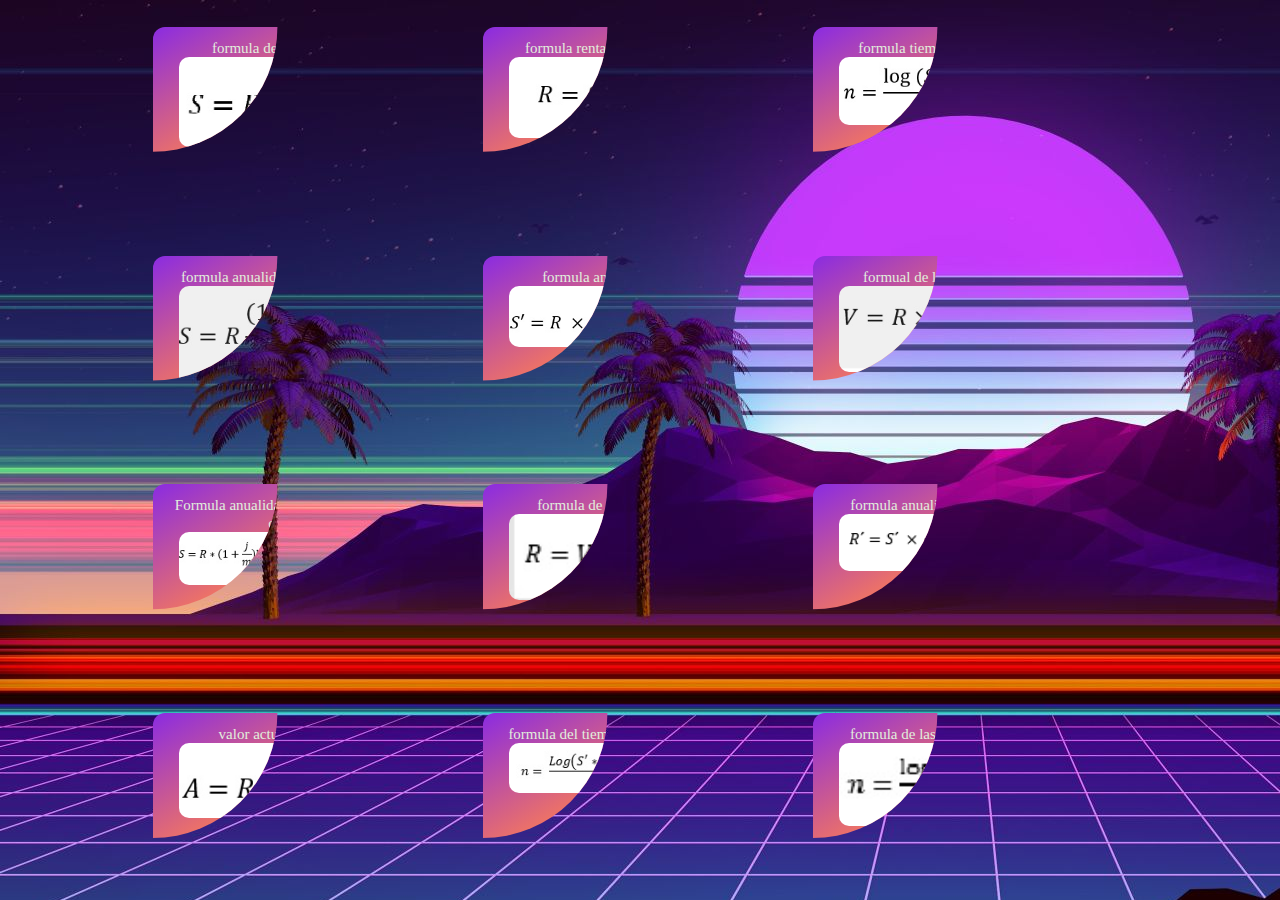
<file: index.html>
<!DOCTYPE html>
<html lang="en">
<head>
    <meta charset="UTF-8">
    <meta name="viewport" content="width=device-width, initial-scale=1.0">
    <title>calculadora de anualidades</title>
     <link rel="stylesheet" href="./css/style.css">

</head>

<body>
    <main>
        
        <div class="contenedor">
            <a href="./paginas/vencidas.html">
                formula de anualidades vencidas
                <img src="./imagenes/anualidades vencidas - copia (2).jpg" alt="formula de la renta">
            </a>
        </div>
        
        <div class="contenedor">
            <a href="./paginas/renta.html">
                formula renta de anualidades vencidas
                <img src="./imagenes/anualidades_vecidas.jpg" alt="formula de la renta">
            </a>
        </div>
        
        <div class="contenedor">
            <a href="./paginas/tiempo.html">
                formula tiempo anualidades vencidas
                <img src="./imagenes/tiempo-anualidaes-vencidas.jpg" alt="formula anualidades vensidas">
            </a>
        </div>
        
        <div class="contenedor">
            <a href="./paginas/valor-actual.html">
                formula anualidades vencidas capitalizable 
                <img src="./imagenes/valor-actual.jpg" alt="formula anualidades vensidas">
            </a>
        </div>
        
        <div class="contenedor">
            <a href="./paginas/delantadas.html">
                formula anualidades adelantadas
                <img src="./imagenes/anualidades_adelantadas.jpg" alt="formula anualidades vensidas">
            </a>
        </div>
        
        <div class="contenedor">
            <a href="./paginas/amortizaciones.html">
                formual de la amortizacion (monto)
                <img src="./imagenes/amortisaciones.jpg" alt="formula anualidades vensidas">
            </a>
        </div>

        <div class="contenedor">
            <a href="./paginas/f-a-a-masdeunacapitalizacion.html">
                Formula anualidades adelantadas mas de una capitalizacion 
                <img src="./imagenes/formula de anualidades adelantadas mas de una capitalizacion.jpg" alt="formula anualidades vensidas">
            </a>
        </div>
        <div class="contenedor">
            <a href="./paginas/for-g-monto.html">
                formula de la amortizacion (renta)
                <img src="./imagenes/formula amortizaciones (renta).jpg" alt="formula anualidades vensidas">
            </a>
        </div>
        <div class="contenedor">
            <a href="./paginas/for-adel-rent.html">
                formula anualidades adelantadas (renta)
                <img src="./imagenes/for-anual-adel-(reanta).jpg" alt="formula anualidades vensidas">
            </a>
        </div>
        <div class="contenedor">
            <a href="./paginas/for-val-actual.html">
                valor actual una capitalizacion
                <img src="./imagenes/valor actual sola una capitalizacion1.jpg" alt="formula anualidades vensidas">
            </a>
        </div>    
            <div class="contenedor">
                <a href="./paginas/for-del-tiem-a-adel.html">
                    formula del tiempo anualidades adelantadas
                    <img src="./imagenes/formula del tiempo anualidades adelantadas31.jpg" alt="formula anualidades vensidas">
                </a>
        </div>
        <div class="contenedor">
            <a href="./paginas/fo-amor-(periodo).html">
                formula de las amortizaciones (periodo)
                <img src="./imagenes/formula dde la amortizacion (periodo).jpg" alt="formula anualidades vensidas">
            </a>
    </div>
        
    </main>
  
</body>
</html>
</file>
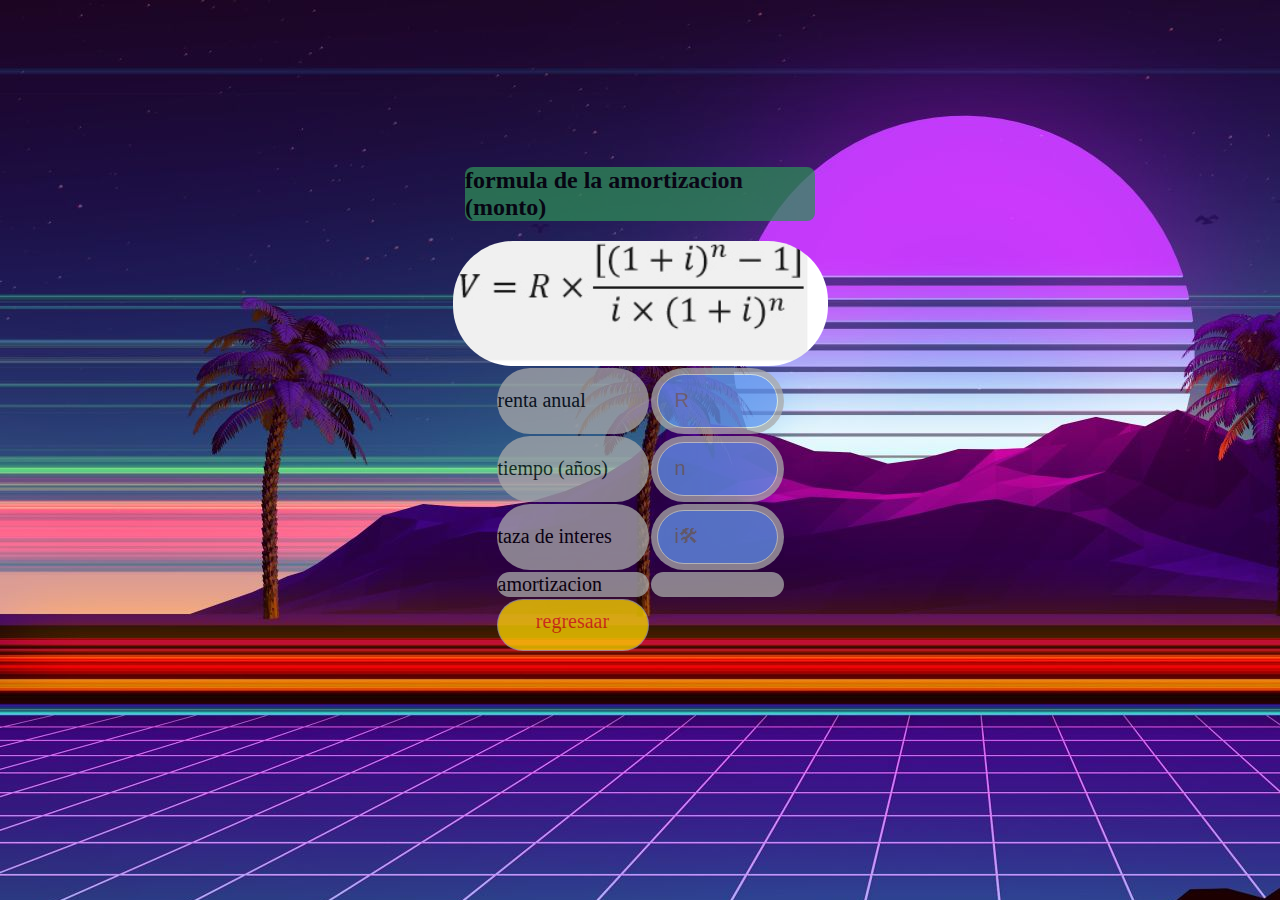
<file: paginas/amortizaciones.html>
<!DOCTYPE html>
<html lang="en">
<head>
    <meta charset="UTF-8">
    <meta name="viewport" content="width=device-width, initial-scale=1.0">
    <title>formula de las anualidades vencidas</title>
    <link rel="stylesheet" href="../css/style.css">
</head>

<body>
    <section>
        <h2>formula de la amortizacion (monto)</h2>
        <img src="../imagenes/amortisaciones.jpg" alt="amortizacion">
        <form name="amortizaciones" action="">
            <table>
                <tr>
                    <td>renta anual</td>
                    <td>
                        <input name="renta" placeholder="R" type="number">
                    </td>
                </tr>
                <tr>
                    <td>tiempo (años)</td>
                    <td>
                        <input name="tiempo" placeholder="n" type="number">
                    </td>
                </tr>
                <tr>
                    <td>taza de interes</td>
                    <td>
                        <input name="interes" placeholder="i🛠" type="number">
                    </td>
                </tr>
                <tr>
                    <td>amortizacion</td>
                    <td>
                        <p  id="amortizaciones" > </p>
                    </td>
                </tr>
                <tr>
                    <td>
                        <a class="boton-regresar" href="../index.html">regresaar</a>
                    </td>
                </tr>
            </table>
        </form>
    </section>

  <script src="../JavaScript/amortizaciones.js"></script>

</body>

</html>
</file>
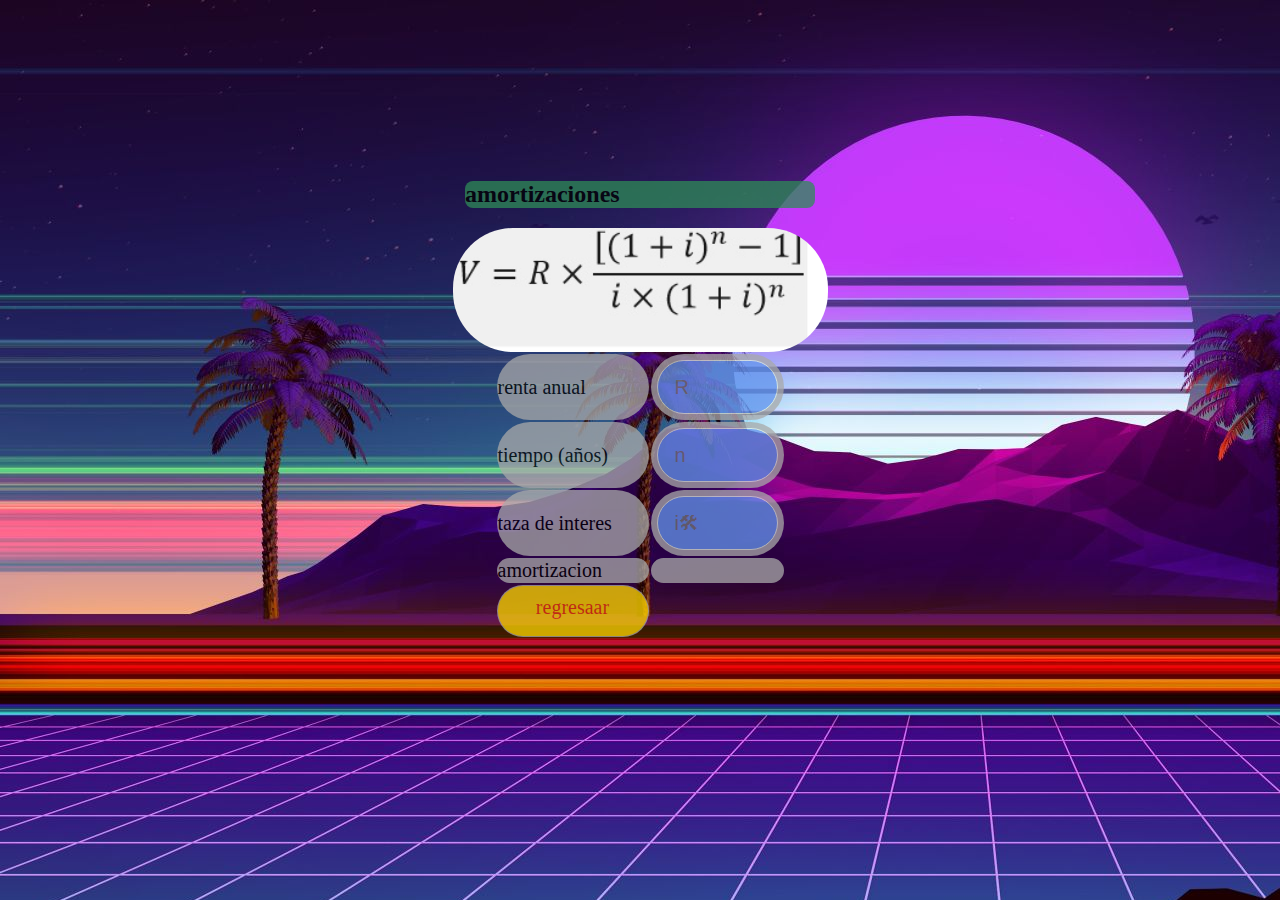
<file: paginas/cal-del-tiempo.html>
<!DOCTYPE html>
<html lang="en">
<head>
    <meta charset="UTF-8">
    <meta name="viewport" content="width=device-width, initial-scale=1.0">
    <title>formula de las anualidades vencidas</title>
    <link rel="stylesheet" href="../css/style.css">
</head>

<body>
    <section>
        <h2>amortizaciones</h2>
        <img src="../imagenes/amortisaciones.jpg" alt="amortizacion">
        <form name="amortizaciones" action="">
            <table>
                <tr>
                    <td>renta anual</td>
                    <td>
                        <input name="renta" placeholder="R" type="number">
                    </td>
                </tr>
                <tr>
                    <td>tiempo (años)</td>
                    <td>
                        <input name="tiempo" placeholder="n" type="number">
                    </td>
                </tr>
                <tr>
                    <td>taza de interes</td>
                    <td>
                        <input name="interes" placeholder="i🛠" type="number">
                    </td>
                </tr>
                <tr>
                    <td>amortizacion</td>
                    <td>
                        <p  id="amortizaciones" > </p>
                    </td>
                </tr>
                <tr>
                    <td>
                        <a class="boton-regresar" href="../index.html">regresaar</a>
                    </td>
                </tr>
            </table>
        </form>
    </section>

  <script src="../JavaScript/amortizaciones.js"></script>

</body>

</html>
</file>
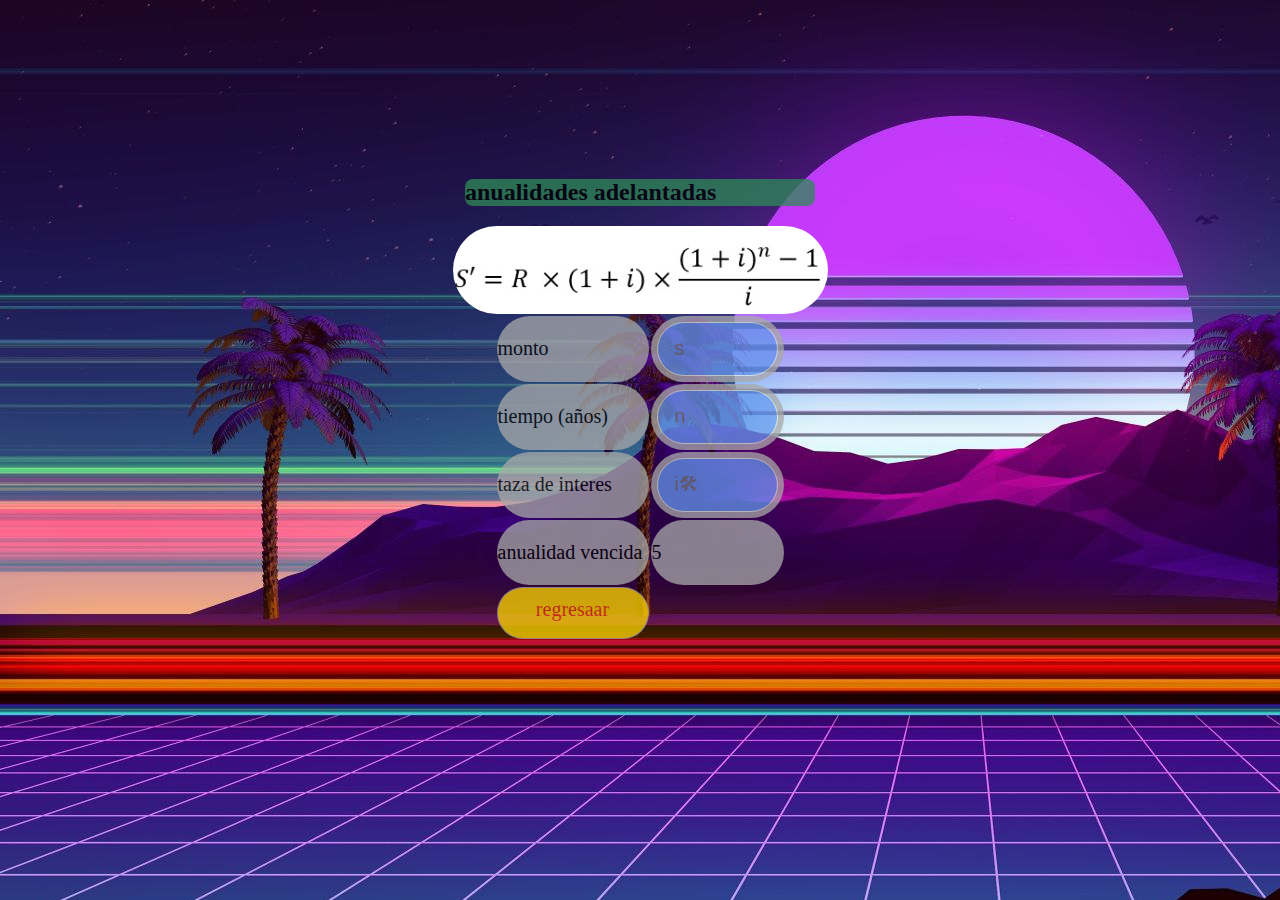
<file: paginas/delantadas.html>
<!DOCTYPE html>
<html lang="en">
<head>
    <meta charset="UTF-8">
    <meta name="viewport" content="width=device-width, initial-scale=1.0">
    <title>formula de las anualidades vencidas renta</title>
    <link rel="stylesheet" href="../css/style.css">
</head>

<body>
    <section>
        <h2>anualidades adelantadas</h2>
        <img src="../imagenes/anualidades_adelantadas.jpg" alt="formula de anualidades vencidas">
        <form name="adelantadas" action="">
            <table>
                <tr>
                    <td>monto</td>
                    <td>
                        <input name="renta" placeholder="s" type="number">
                    </td>
                </tr>
                <tr>
                    <td>tiempo (años)</td>
                    <td>
                        <input name="tiempo" placeholder="n" type="number">
                    </td>
                </tr>
                <tr>
                    <td>taza de interes</td>
                    <td>
                        <input name="interes" placeholder="i🛠" type="number">
                    </td>
                </tr>
                <tr>
                    <td>anualidad vencida</td>
                    <td>
                        <p  id="adelantadas" > 5 </p>
                    </td>
                </tr>
                <tr>
                    <td>
                        <a class="boton-regresar" href="../index.html">regresaar</a>
                    </td>
                </tr>
            </table>
        </form>
    </section>

  <script src="../JavaScript/adelantadas.js"></script>

</body>

</html>
</file>
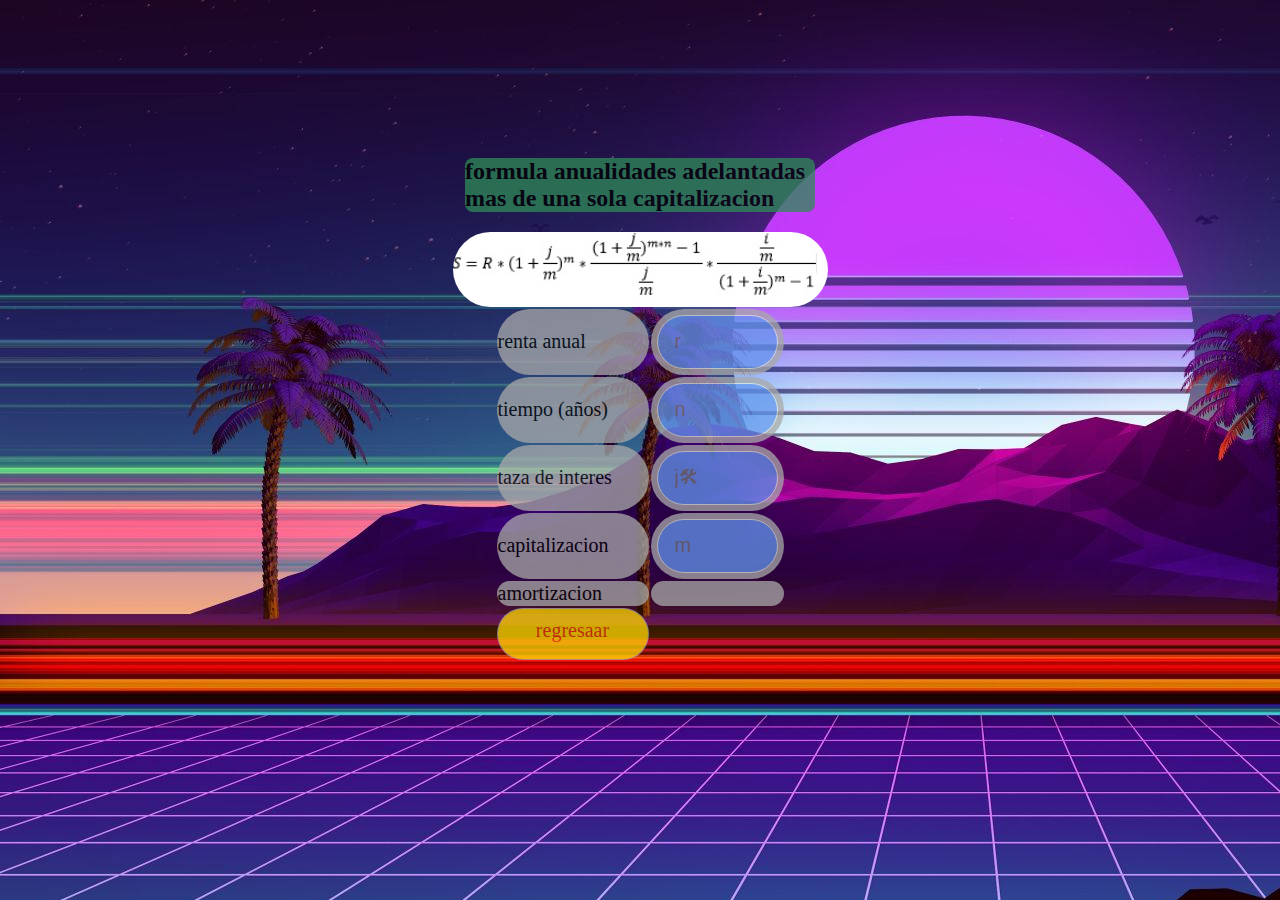
<file: paginas/f-a-a-masdeunacapitalizacion.html>
<!DOCTYPE html>
<html lang="en">
<head>
    <meta charset="UTF-8">
    <meta name="viewport" content="width=device-width, initial-scale=1.0">
    <title>formula de las anualidades vencidas</title>
    <link rel="stylesheet" href="../css/style.css">
</head>

<body>
    <section>
        <h2>formula anualidades adelantadas mas de una sola capitalizacion</h2>
        <img src="../imagenes/formula de anualidades adelantadas mas de una capitalizacion.jpg" alt="amortizacion">
        <form name="anualidadesadelantadas" action="">
            <table>
                <tr>
                    <td>renta anual</td>
                    <td>
                        <input name="renta" placeholder="r" type="number">
                    </td>
                </tr>
                <tr>
                    <td>tiempo (años)</td>
                    <td>
                        <input name="tiempo" placeholder="n" type="number">
                    </td>
                </tr>
                <tr>
                    <td>taza de interes</td>
                    <td>
                        <input name="interes" placeholder="j🛠" type="number">
                    </td>
                </tr>
                <tr>
                    <td>capitalizacion</td>
                    <td>
                        <input name="capitalizacion" placeholder="m" type="number">
                    </td>
                </tr>
                <tr>
                    <td>amortizacion</td>
                    <td>
                        <p  id="anualidades_adelantadas" > </p>
                    </td>
                </tr>
                <tr>
                    <td>
                        <a class="boton-regresar" href="../index.html">regresaar</a>
                    </td>
                </tr>
            </table>
        </form>
    </section>

  <script src="../JavaScript/f-a-a-masdeunacapitalizacon.js"></script>

</body>

</html>
</file>
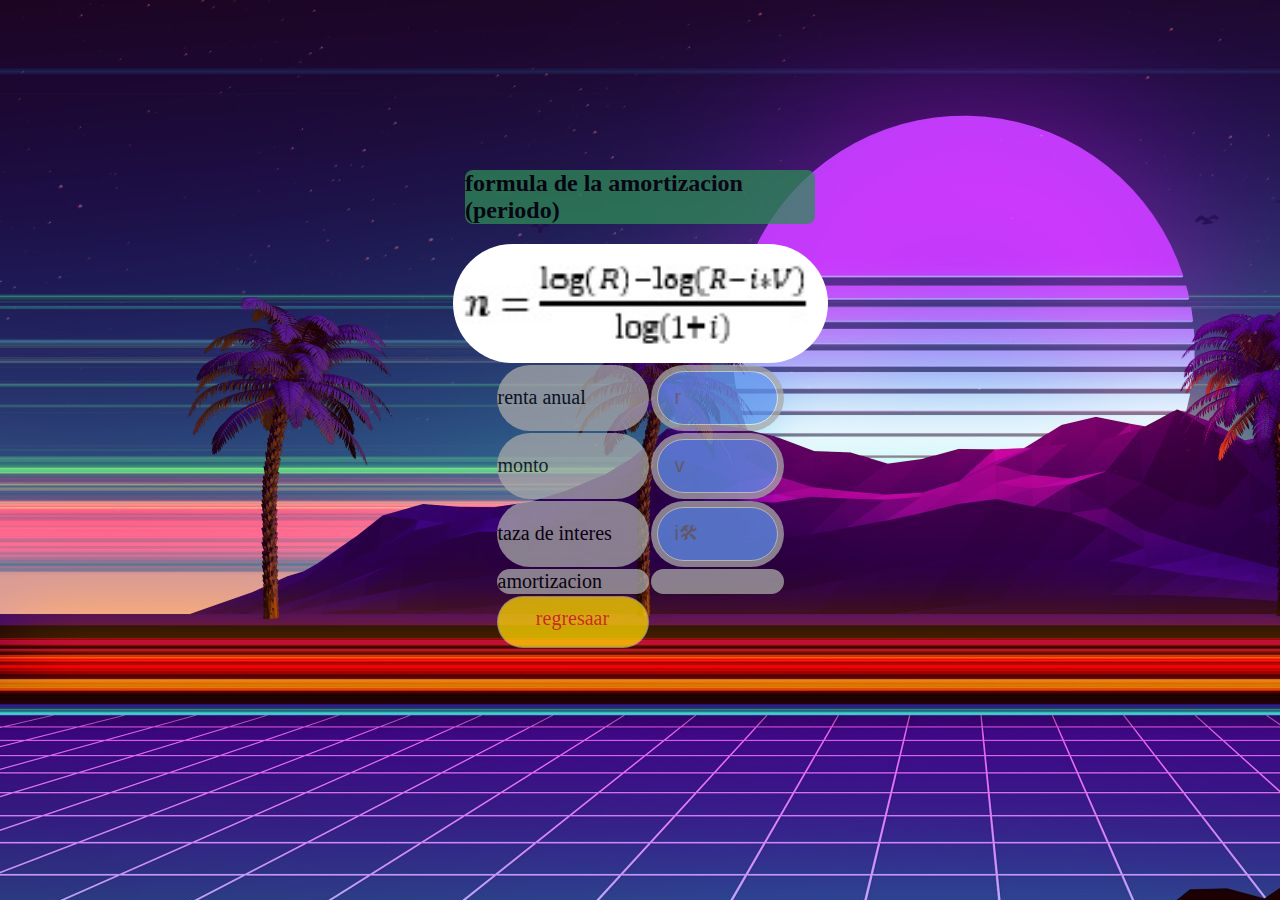
<file: paginas/fo-amor-(periodo).html>
<!DOCTYPE html>
<html lang="en">
<head>
    <meta charset="UTF-8">
    <meta name="viewport" content="width=device-width, initial-scale=1.0">
    <title>formula de las anualidades vencidas</title>
    <link rel="stylesheet" href="../css/style.css">
</head>

<body>
    <section>
        <h2>formula de la amortizacion (periodo)</h2>
        <img src="../imagenes/formula dde la amortizacion (periodo).jpg" alt="periodo">
        <form name="periodo" action="">
            <table>
                <tr>
                    <td>renta anual</td>
                    <td>
                        <input name="renta" placeholder="r" type="number">
                    </td>
                </tr>
                <tr>
                    <td>monto</td>
                    <td>
                        <input name="monto" placeholder="v" type="number">
                    </td>
                </tr>
              
                <tr>
                    <td>taza de interes</td>
                    <td>
                        <input name="interes" placeholder="i🛠" type="number">
                    </td>
                </tr>
                <tr>
                    <td>amortizacion</td>
                    <td>
                        <p  id="periodo" > </p>
                    </td>
                </tr>
                <tr>
                    <td>
                        <a class="boton-regresar" href="../index.html">regresaar</a>
                    </td>
                </tr>
            </table>
        </form>
    </section>

  <script src="../JavaScript/for-de-periodo.js"></script>

</body>

</html>
</file>
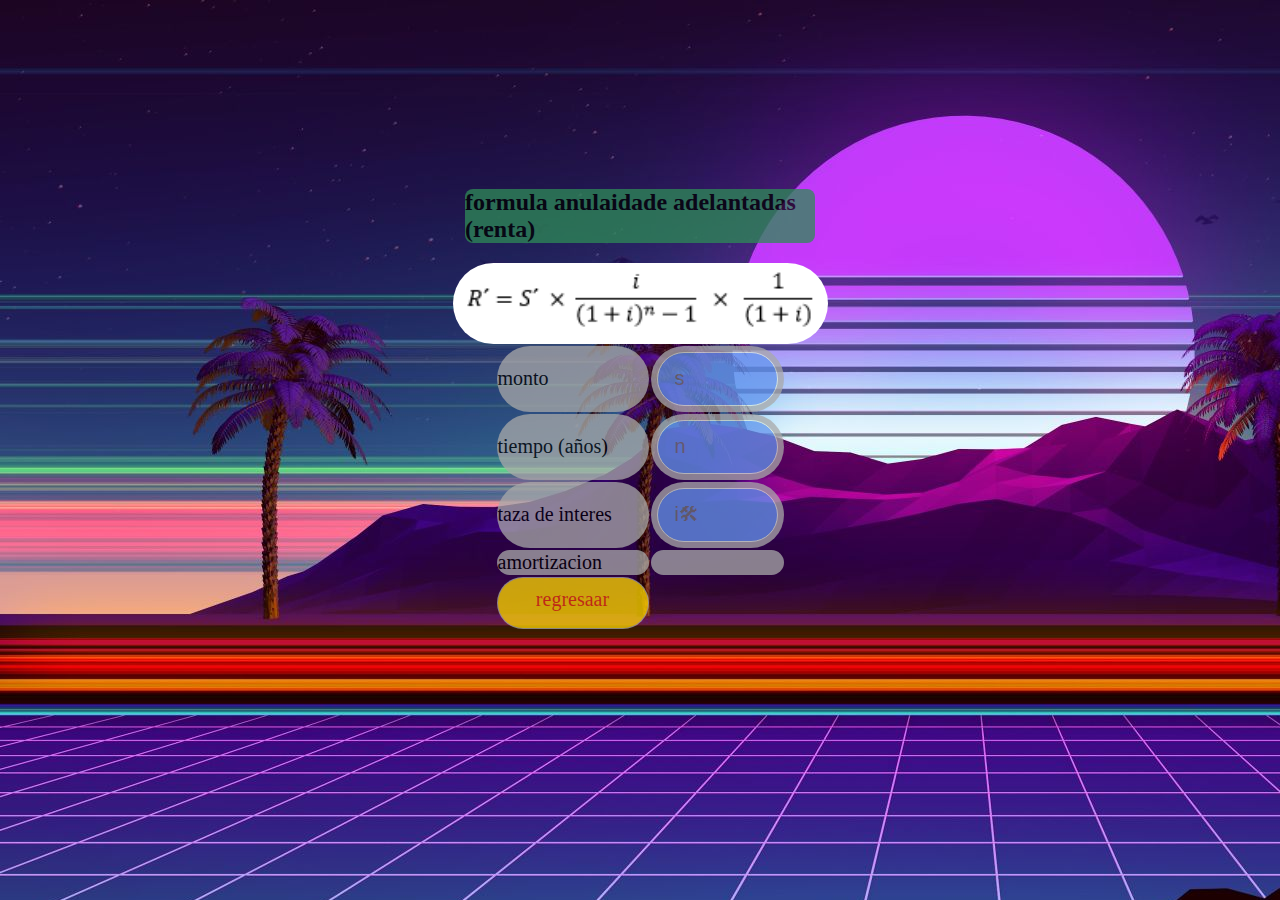
<file: paginas/for-adel-rent.html>
<!DOCTYPE html>
<html lang="en">
<head>
    <meta charset="UTF-8">
    <meta name="viewport" content="width=device-width, initial-scale=1.0">
    <title>formula de las anualidades vencidas</title>
    <link rel="stylesheet" href="../css/style.css">
</head>

<body>
    <section>
        <h2>formula anulaidade adelantadas (renta)</h2>
        <img src="../imagenes/for-anual-adel-(reanta).jpg" alt="amortizacion">
        <form name="rentaanual" action="">
            <table>
                <tr>
                    <td>monto</td>
                    <td>
                        <input name="monto" placeholder="s" type="number">
                    </td>
                </tr>
                <tr>
                    <td>tiempo (años)</td>
                    <td>
                        <input name="tiempo" placeholder="n" type="number">
                    </td>
                </tr>
                <tr>
                    <td>taza de interes</td>
                    <td>
                        <input name="interes" placeholder="i🛠" type="number">
                    </td>
                </tr>
                <tr>
                    <td>amortizacion</td>
                    <td>
                        <p  id="rentaanual" > </p>
                    </td>
                </tr>
                <tr>
                    <td>
                        <a class="boton-regresar" href="../index.html">regresaar</a>
                    </td>
                </tr>
            </table>
        </form>
    </section>

  <script src="../JavaScript/For-an-adel-rent.js"></script>

</body>

</html>
</file>
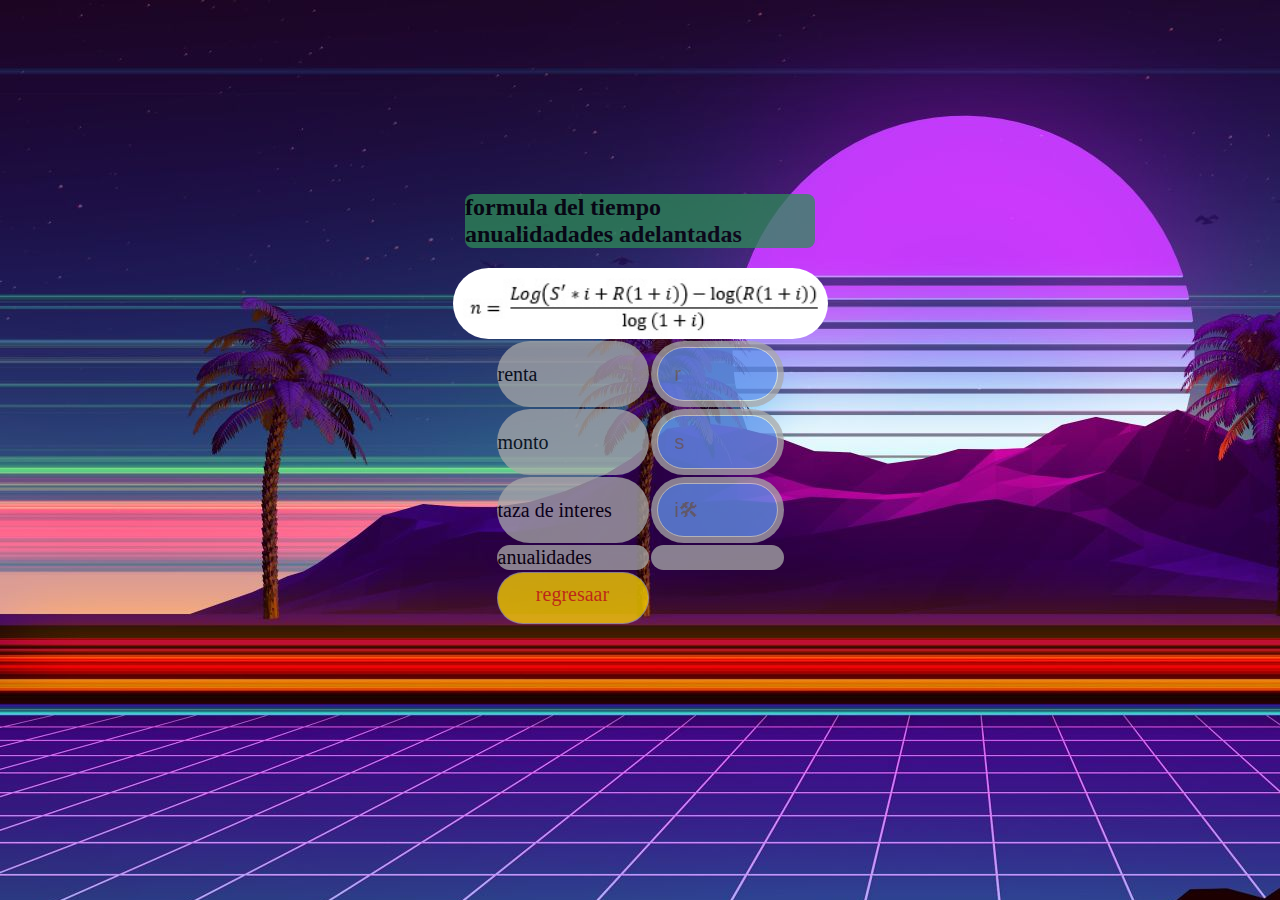
<file: paginas/for-del-tiem-a-adel.html>
<!DOCTYPE html>
<html lang="en">
<head>
    <meta charset="UTF-8">
    <meta name="viewport" content="width=device-width, initial-scale=1.0">
    <title>formula de las anualidades vencidas</title>
    <link rel="stylesheet" href="../css/style.css">
</head>

<body>
    <section>
        <h2>formula del tiempo anualidadades adelantadas</h2>
        <img src="../imagenes/formula del tiempo anualidades adelantadas31.jpg" alt="amortizacion">
        <form name="fordeltiemanuladel" action="">
            <table>
                <tr>
                    <td>renta</td>
                    <td>
                        <input name="renta" placeholder="r" type="number">
                    </td>
                </tr>
                <tr>
                    <td>monto</td>
                    <td>
                        <input name="monto" placeholder="s" type="number">
                    </td>
                </tr>
               
                <tr>
                    <td>taza de interes</td>
                    <td>
                        <input name="interes" placeholder="i🛠" type="number">
                    </td>
                </tr>
                <tr>
                    <td>anualidades</td>
                    <td>
                        <p  id="fordeltiemanuladel" > </p>
                    </td>
                </tr>
                <tr>
                    <td>
                        <a class="boton-regresar" href="../index.html">regresaar</a>
                    </td>
                </tr>
            </table>
        </form>
    </section>

  <script src="../JavaScript/fordeltiemanuadel.js"></script>

</body>

</html>
</file>
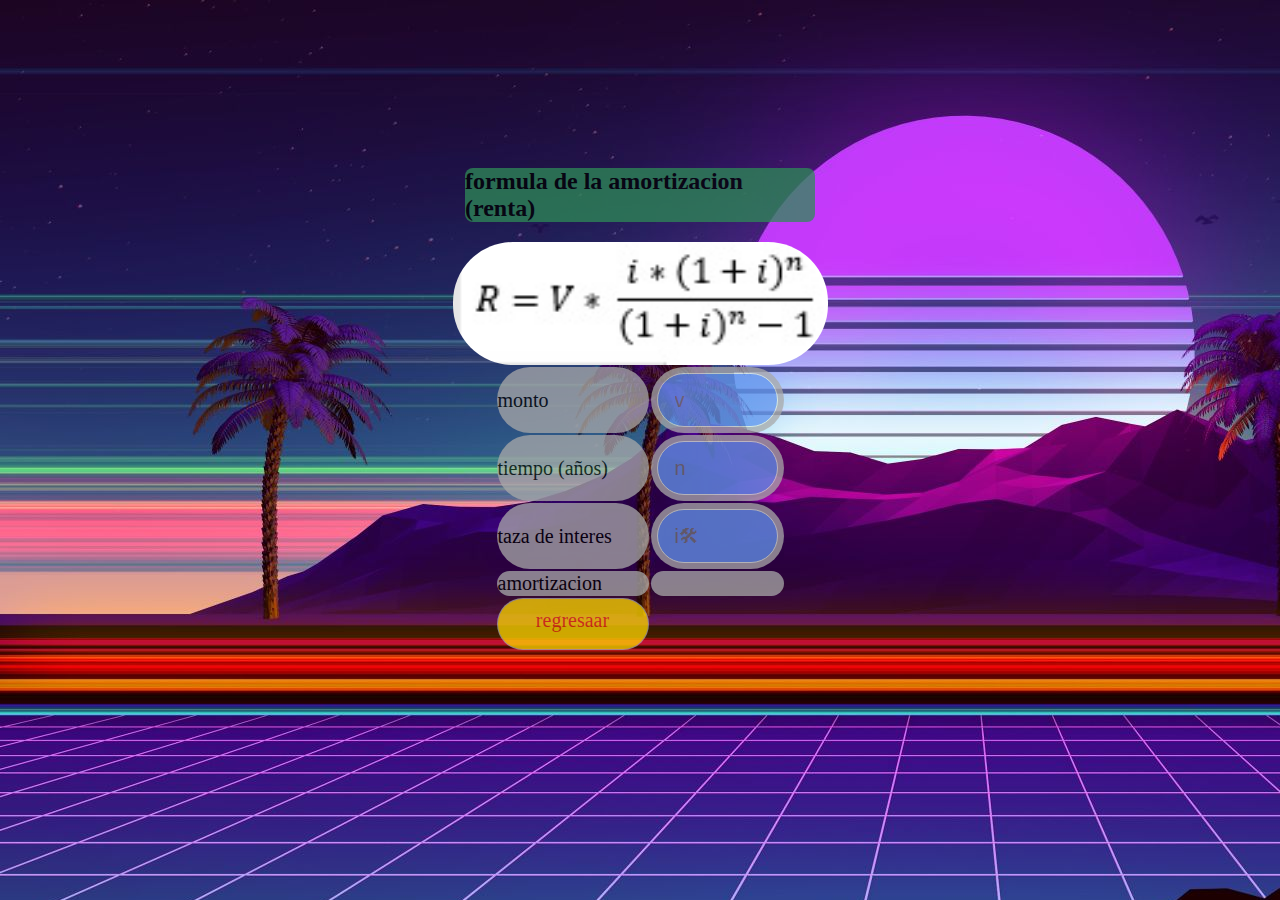
<file: paginas/for-g-monto.html>
<!DOCTYPE html>
<html lang="en">
<head>
    <meta charset="UTF-8">
    <meta name="viewport" content="width=device-width, initial-scale=1.0">
    <title>formula de las anualidades vencidas</title>
    <link rel="stylesheet" href="../css/style.css">
</head>

<body>
    <section>
        <h2>formula de la amortizacion (renta)</h2>
        <img src="../imagenes/formula amortizaciones (renta).jpg" alt="gennermonto">
        <form name="gennermonto" action="">
            <table>
                <tr>
                    <td>monto</td>
                    <td>
                        <input name="monto" placeholder="v" type="number">
                    </td>
                </tr>
                <tr>
                    <td>tiempo (años)</td>
                    <td>
                        <input name="tiempo" placeholder="n" type="number">
                    </td>
                </tr>
                <tr>
                    <td>taza de interes</td>
                    <td>
                        <input name="interes" placeholder="i🛠" type="number">
                    </td>
                </tr>
               
                <tr>
                    <td>amortizacion</td>
                    <td>
                        <p  id="gennermonto" > </p>
                    </td>
                </tr>
                <tr>
                    <td>
                        <a class="boton-regresar" href="../index.html">regresaar</a>
                    </td>
                </tr>
            </table>
        </form>
    </section>

  <script src="../JavaScript/for-g-monto.js"></script>

</body>

</html>
</file>
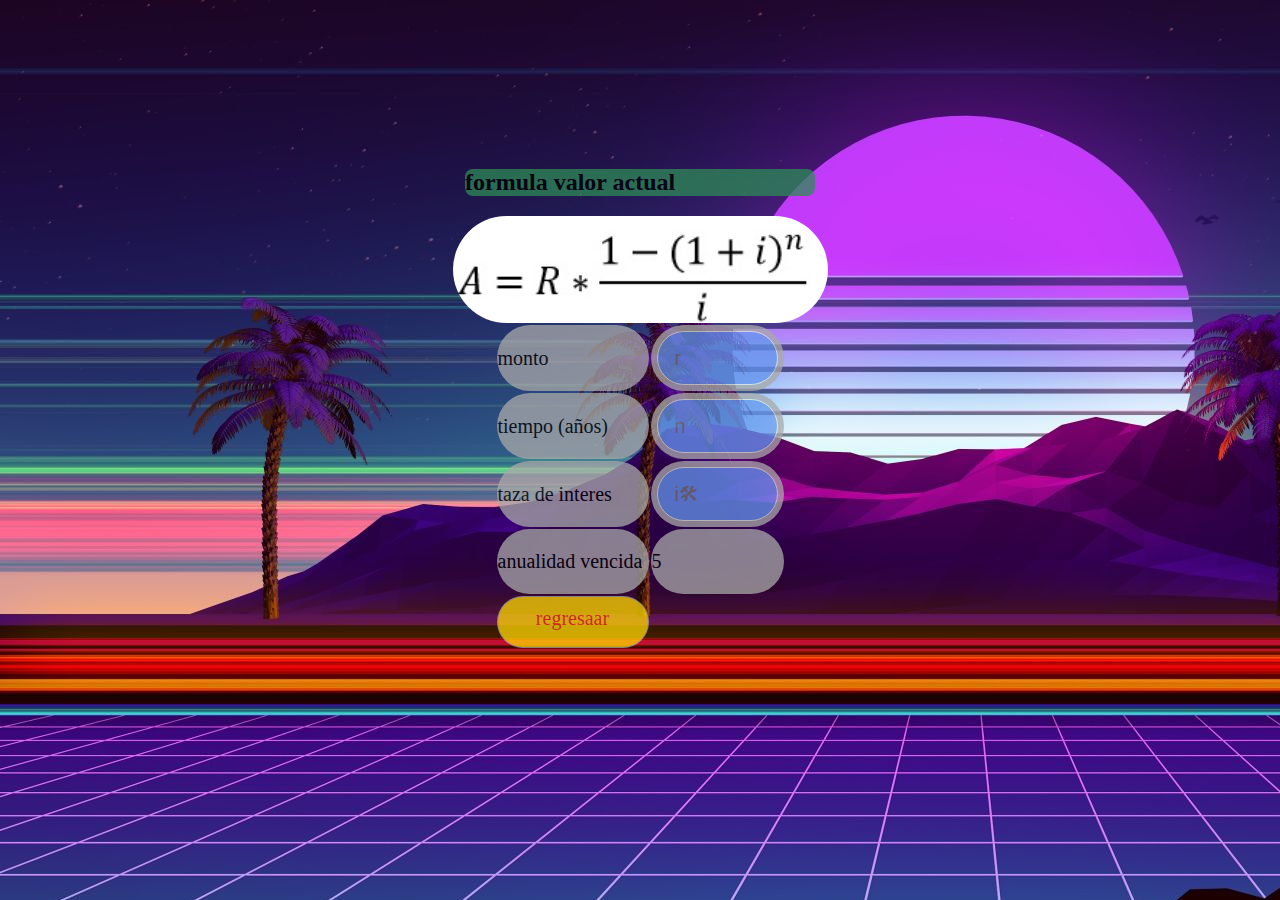
<file: paginas/for-val-actual.html>
<!DOCTYPE html>
<html lang="en">
<head>
    <meta charset="UTF-8">
    <meta name="viewport" content="width=device-width, initial-scale=1.0">
    <title>formula de las anualidades vencidas renta</title>
    <link rel="stylesheet" href="../css/style.css">
</head>

<body>
    <section>
        <h2>formula valor actual</h2>
        <img src="../imagenes/valor actual sola una capitalizacion1.jpg" alt="valor">
        <form name="valactcapti" action="">
            <table>
                <tr>
                    <td>monto</td>
                    <td>
                        <input name="renta" placeholder="r" type="number">
                    </td>
                </tr>
                <tr>
                    <td>tiempo (años)</td>
                    <td>
                        <input name="tiempo" placeholder="n" type="number">
                    </td>
                </tr>
                <tr>
                    <td>taza de interes</td>
                    <td>
                        <input name="interes" placeholder="i🛠" type="number">
                    </td>
                </tr>
            </tr>
                <tr>
                    <td>anualidad vencida</td>
                    <td>
                        <p  id="val-act-capti" > 5 </p>
                    </td>
                </tr>
                <tr>
                    <td>
                        <a class="boton-regresar" href="../index.html">regresaar</a>
                    </td>
                </tr>
            </table>
        </form>
    </section>

  <script src="../JavaScript/val-act-capti.js"></script>

</body>

</html>
</file>
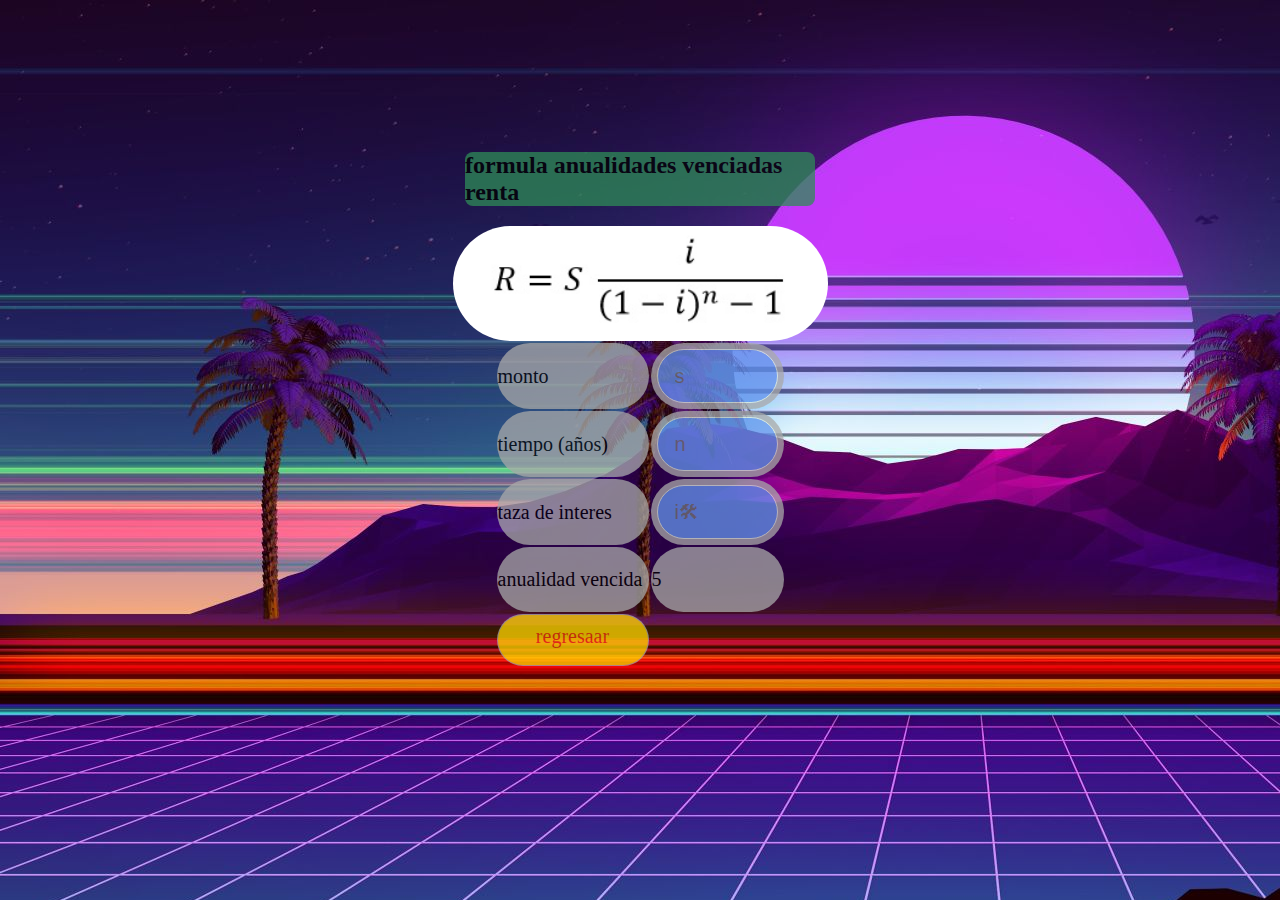
<file: paginas/renta.html>
<!DOCTYPE html>
<html lang="en">
<head>
    <meta charset="UTF-8">
    <meta name="viewport" content="width=device-width, initial-scale=1.0">
    <title>formula de las anualidades vencidas renta</title>
    <link rel="stylesheet" href="../css/style.css">
</head>

<body>
    <section>
        <h2>formula anualidades venciadas renta</h2>
        <img src="../imagenes/anualidades_vecidas.jpg" alt="venciadasrenta">
        <form name="venciadasrenta" action="">
            <table>
                <tr>
                    <td>monto</td>
                    <td>
                        <input name="monto" placeholder="s" type="number">
                    </td>
                </tr>
                <tr>
                    <td>tiempo (años)</td>
                    <td>
                        <input name="tiempo" placeholder="n" type="number">
                    </td>
                </tr>
                <tr>
                    <td>taza de interes</td>
                    <td>
                        <input name="interes" placeholder="i🛠" type="number">
                    </td>
                </tr>
                <tr>
                    <td>anualidad vencida</td>
                    <td>
                        <p  id="venciadasrenta" > 5 </p>
                    </td>
                </tr>
                <tr>
                    <td>
                        <a class="boton-regresar" href="../index.html">regresaar</a>
                    </td>
                </tr>
            </table>
        </form>
    </section>

  <script src="../JavaScript/renta.js"></script>

</body>

</html>
</file>
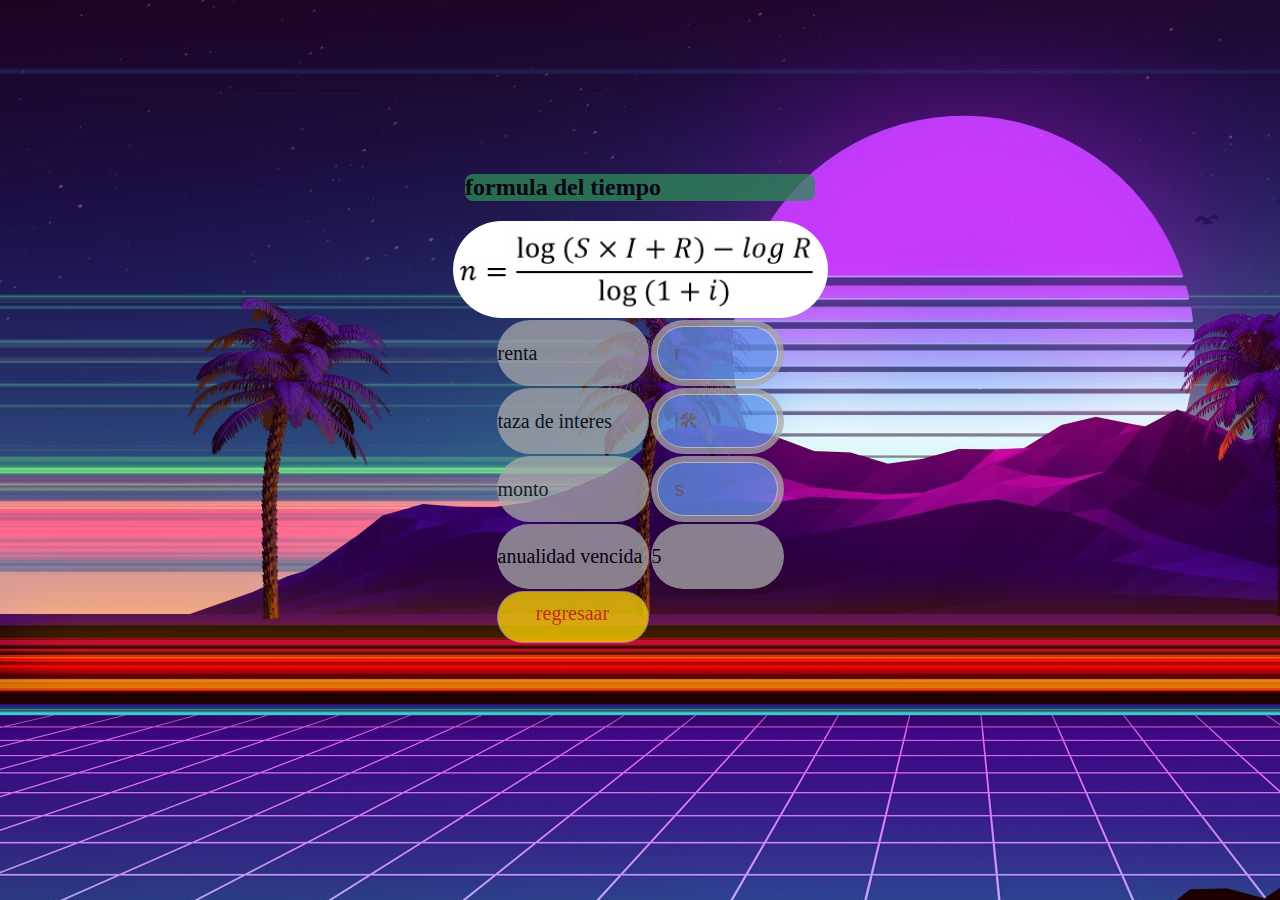
<file: paginas/tiempo.html>
<!DOCTYPE html>
<html lang="en">
<head>
    <meta charset="UTF-8">
    <meta name="viewport" content="width=device-width, initial-scale=1.0">
    <title>formula de las anualidades vencidas renta</title>
    <link rel="stylesheet" href="../css/style.css">
</head>

<body>
    <section>
        <h2>formula del tiempo</h2>
        <img src="../imagenes/tiempo-anualidaes-vencidas.jpg" alt="tiemporeantas">
        <form name="tiemporeantas" action="">
            <table>
                <tr>
                    <td>renta</td>
                    <td>
                        <input name="renta" placeholder="r" type="number">
                    </td>
                </tr>
               
                <tr>
                    <td>taza de interes</td>
                    <td>
                        <input name="interes" placeholder="i🛠" type="number">
                    </td>
                </tr>
                <tr>
                    <td>monto</td>
                    <td>
                        <input name="monto" placeholder="s" type="number">
                    </td>
                </tr>
                <tr>
                    <td>anualidad vencida</td>
                    <td>
                        <p  id="tiemporenta" > 5 </p>
                    </td>
                </tr>
                <tr>
                    <td>
                        <a class="boton-regresar" href="../index.html">regresaar</a>
                    </td>
                </tr>
            </table>
        </form>
    </section>

  <script src="../JavaScript/tiempo.js"></script>

</body>

</html>
</file>
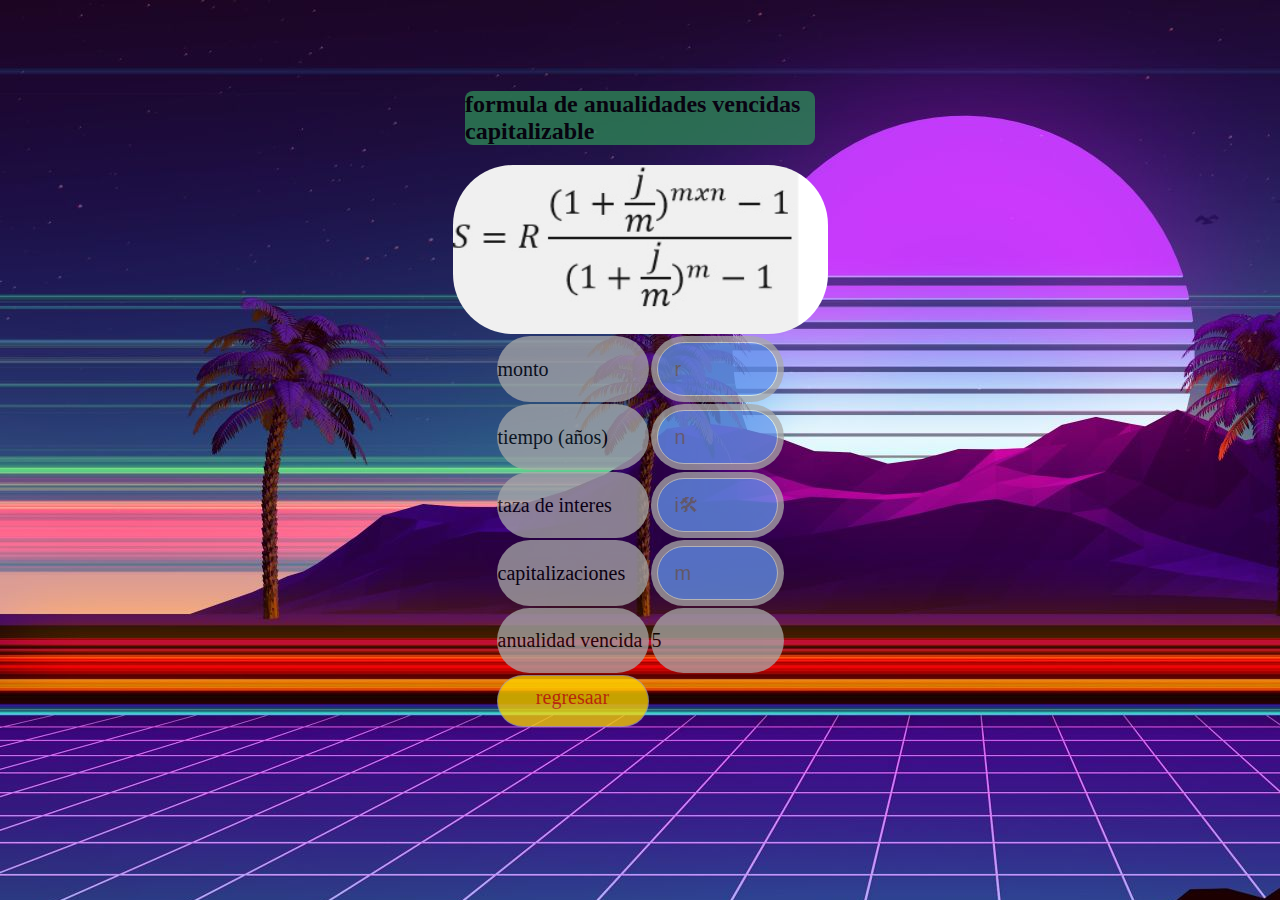
<file: paginas/valor-actual.html>
<!DOCTYPE html>
<html lang="en">
<head>
    <meta charset="UTF-8">
    <meta name="viewport" content="width=device-width, initial-scale=1.0">
    <title>formula de las anualidades vencidas renta</title>
    <link rel="stylesheet" href="../css/style.css">
</head>

<body>
    <section>
        <h2>formula de anualidades vencidas capitalizable</h2>
        <img src="../imagenes/valor-actual.jpg" alt="valor">
        <form name="valoractual" action="">
            <table>
                <tr>
                    <td>monto</td>
                    <td>
                        <input name="renta" placeholder="r" type="number">
                    </td>
                </tr>
                <tr>
                    <td>tiempo (años)</td>
                    <td>
                        <input name="tiempo" placeholder="n" type="number">
                    </td>
                </tr>
                <tr>
                    <td>taza de interes</td>
                    <td>
                        <input name="interes" placeholder="i🛠" type="number">
                    </td>
                </tr>
            </tr>
            <tr>
                <td>capitalizaciones</td>
                <td>
                    <input name="capitalizaciones" placeholder="m" type="number">
                </td>
            </tr>
                <tr>
                    <td>anualidad vencida</td>
                    <td>
                        <p  id="valoresactual" > 5 </p>
                    </td>
                </tr>
                <tr>
                    <td>
                        <a class="boton-regresar" href="../index.html">regresaar</a>
                    </td>
                </tr>
            </table>
        </form>
    </section>

  <script src="../JavaScript/valor-actual.js"></script>

</body>

</html>
</file>
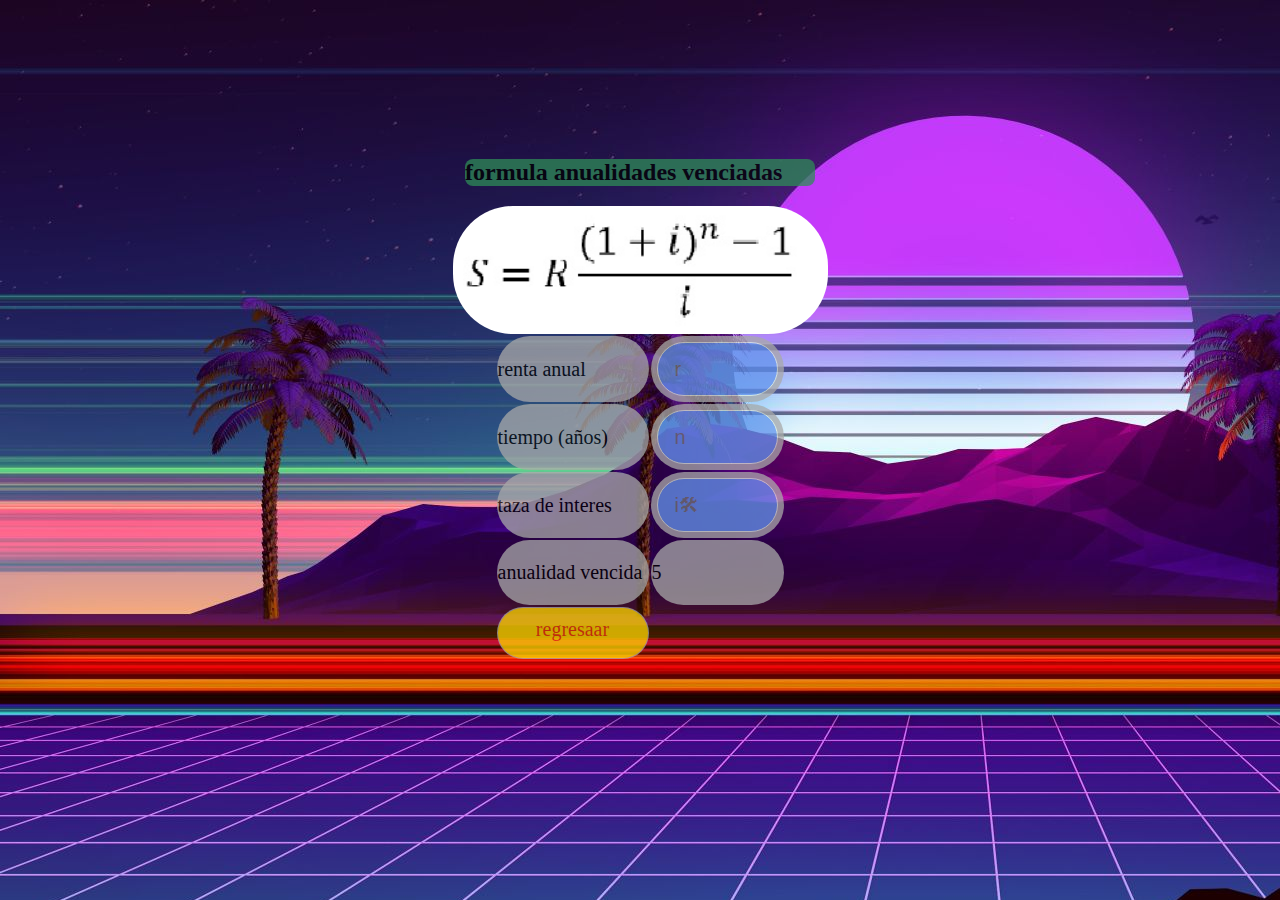
<file: paginas/vencidas.html>
<!DOCTYPE html>
<html lang="en">
<head>
    <meta charset="UTF-8">
    <meta name="viewport" content="width=device-width, initial-scale=1.0">
    <title>formula de las anualidades vencidas renta</title>
    <link rel="stylesheet" href="../css/style.css">
</head>

<body>
    <section>
        <section>
            <h2>formula anualidades venciadas </h2>
            <img src="../imagenes/anualidades vencidas - copia (2).jpg" alt="venciadasrenta">
            <form name="vencidas" action="">
                <table>
                    <tr>
                        <td>renta anual</td>
                        <td>
                            <input name="renta" placeholder="r" type="number">
                        </td>
                    </tr>
                    <tr>
                        <td>tiempo (años)</td>
                        <td>
                            <input name="tiempo" placeholder="n" type="number">
                        </td>
                    </tr>
                    <tr>
                        <td>taza de interes</td>
                        <td>
                            <input name="interes" placeholder="i🛠" type="number">
                        </td>
                    </tr>
                    <tr>
                        <td>anualidad vencida</td>
                        <td>
                            <p  id="vencidas" > 5 </p>
                        </td>
                    </tr>
                    <tr>
                        <td>
                            <a class="boton-regresar" href="../index.html">regresaar</a>
                        </td>
                    </tr>
                </table>
            </form>
        </section>
    
      <script src="../JavaScript/vencidas.js"></script>
    
</body>

</html>
</file>
<file: css/style.css>
:root{
    --fondo:#e91313da;
    --primario: #f0a04b;
    --FUENTE: #e1eedd;
    --fuente-claro: #FEFBE9;

}

body{
    background-image: url(fondo.jpg) ;
    height: 100%;
    width: 100%;
    margin: 0;
    padding: 0;
    background-size: auto;

}
main{
    height: 100vh;
    display: flex;
    justify-content: center;
    align-items: center;
    flex-wrap: wrap;
    gap: 15px;

}
.contenedor{
    width: 315px;
    height: 160px;
    background-image: linear-gradient(
        150deg,
        #8a2be2,
        #ff7f50,
        #ffd700
    );
    border: 7px;
    padding: 12px;
    box-sizing: border-box;
    text-align: center;
    border-radius: 12px;
    clip-path: circle(50% at top left);
    transition-property: clip-path;
    transition-duration: 2s;

}
.contenedor a {
    color: var(--FUENTE);
    font-size: 15px;
    text-decoration: none;
    
}

.contenedor:hover{
    box-shadow: 5px 5px 50px var(--fuente-claro);
   clip-path: circle(150% at top left);
    
}



.contenedor a img{
    width: 90%;
    border-radius: 10px;

}

section{
    width: 100vw;
    height: 100ch;
    display: flex;
    flex-direction: column;
    align-items: center;
    justify-content: center;

}
section img{
    width: 375px;
    border-radius: 60px;

}
h2{
    color: black;
    width: 350px;
    border-radius: 8px;
    
    background: seagreen;
    opacity: 0.75;
}
form{
    color: var(--FUENTE);
    font-size: 20px;
}
input{
    width: 100px;
    height: 50px;
    border: 1px solid var(--FUENTE);
   background: cornflowerblue;
    border-radius: 60px;
    font-size: 20px;
    padding-left: 17px;
    margin: 5px;
}
input:hover{
    box-shadow: 5px 5px 50px var(--fuente-claro);  
    background: darkkhaki;
    transition: 2s;
    border-radius: 60px;

}

    

input:focus{
    outline: 2px solid gray;
    border-radius: 30px;
    
}
.boton-regresar{
    display: block;
     width: 150px;
     height: 50px;
     background: #ffd700;
     border-radius: 40px;
     text-align: center;
     padding-top: 10px;
     box-sizing: border-box;
     color: var(--fondo);
     text-decoration: none;
     transition: 2s;
     
     
    

}

.boton-regresar:hover{
    box-shadow: 5px 5px 50px var(--fuente-claro); 
    background:mediumturquoise;
    border-radius: 40px;
      
}
td{
    color: black;
    background: darkgrey;
    border-radius: 40px;
    opacity: 0.75;
  
    
    
    
}
</file>
